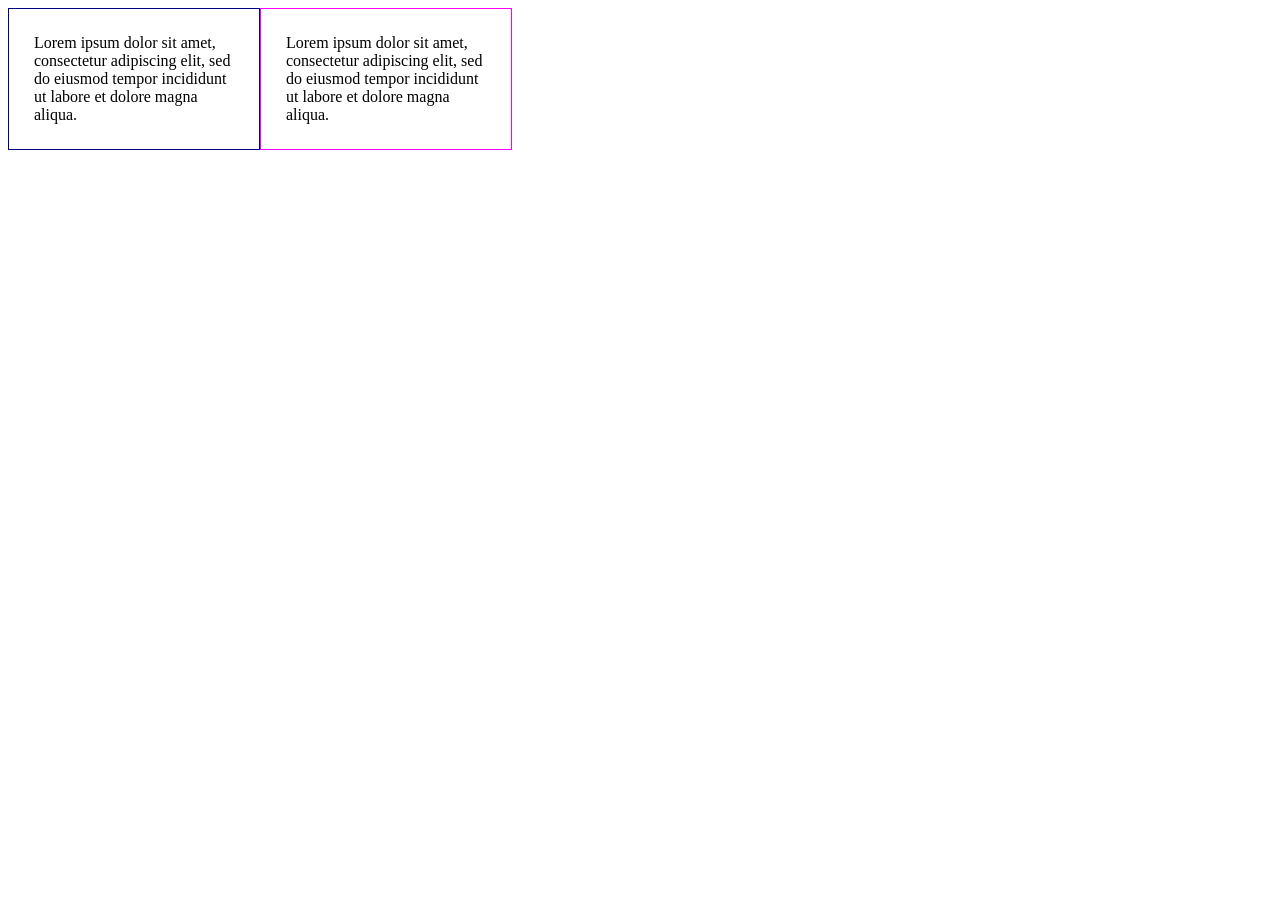
<file: HTML+CSS/index.html>
<!DOCTYPE html>
  <link rel="stylesheet" href="style.css">
<html>
<head>

</head>
<body>
  <div id="div1">Lorem ipsum dolor sit amet, consectetur adipiscing elit, sed do eiusmod tempor incididunt ut labore et dolore magna aliqua.</div>
  <div id="div2">Lorem ipsum dolor sit amet, consectetur adipiscing elit, sed do eiusmod tempor incididunt ut labore et dolore magna aliqua.</div>

</body>
</html>
</file>
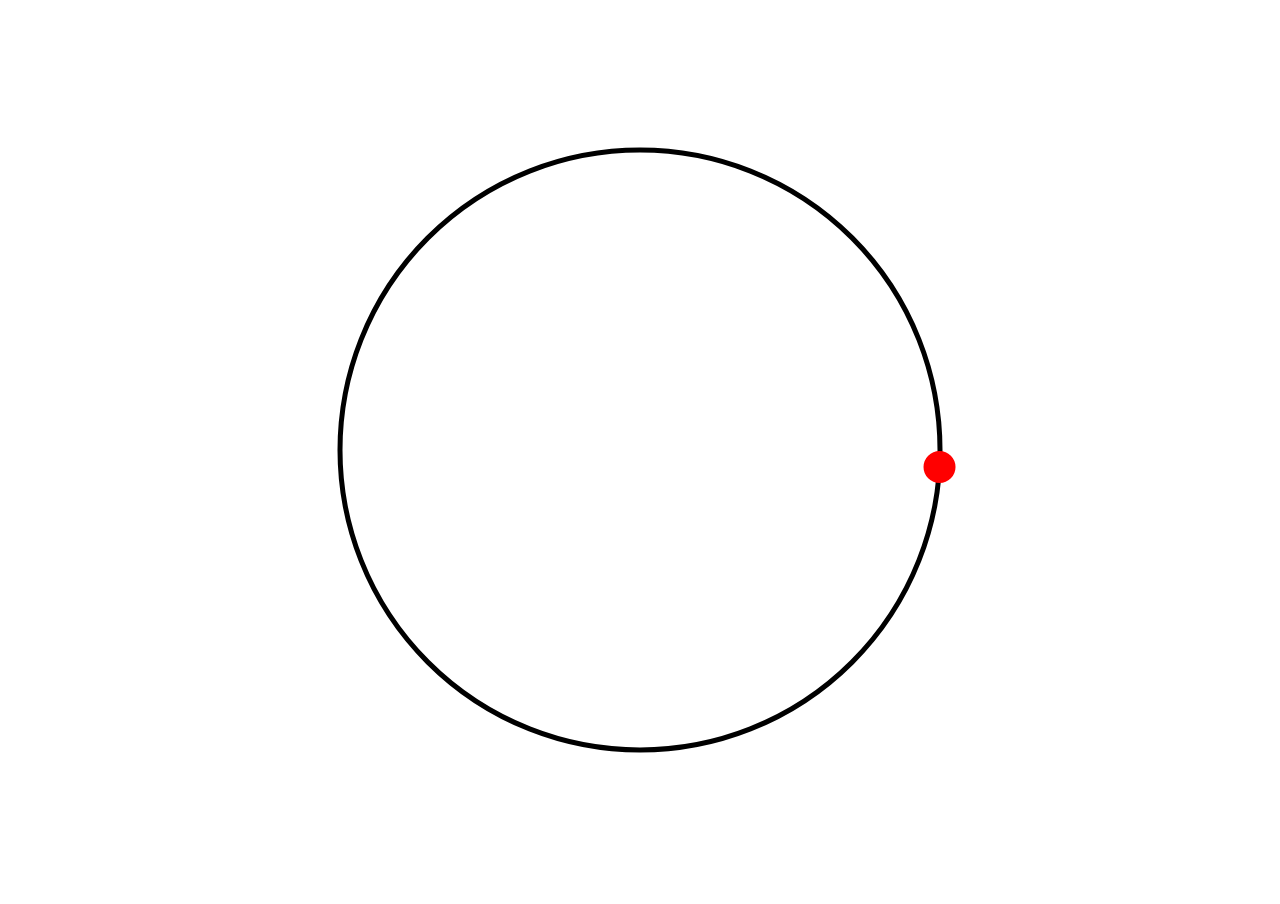
<file: JS/index.html>
<!DOCTYPE html>
<html>
<head>
    <meta charset="UTF-8">
    <title>Interview: Get point coordinates</title>
    <link rel="stylesheet" href="index.css"/>
    <script src="index.js"></script>
</head>
<body>
    <canvas id="cnvDraw"></canvas>
</body>
</html>
</file>
<file: HTML+CSS/style.css>
#div1,
#div2{
	width: 200px;
	padding: 25px;
	float: left;
}
#div1 {
	backgroung-color: LightBlue;
	border: 1px solid Navy;
}
#div2 {
	backgroung-color: IndianRed;
	border: 1px solid Fuchsia;
}
</file>
<file: JS/index.css>
body {
    margin: 0px;
    padding: 0px;
    width:  100%;
    height: 100%;
}
#cnvDraw {
    width:100%;
    height: auto;
}
</file>
